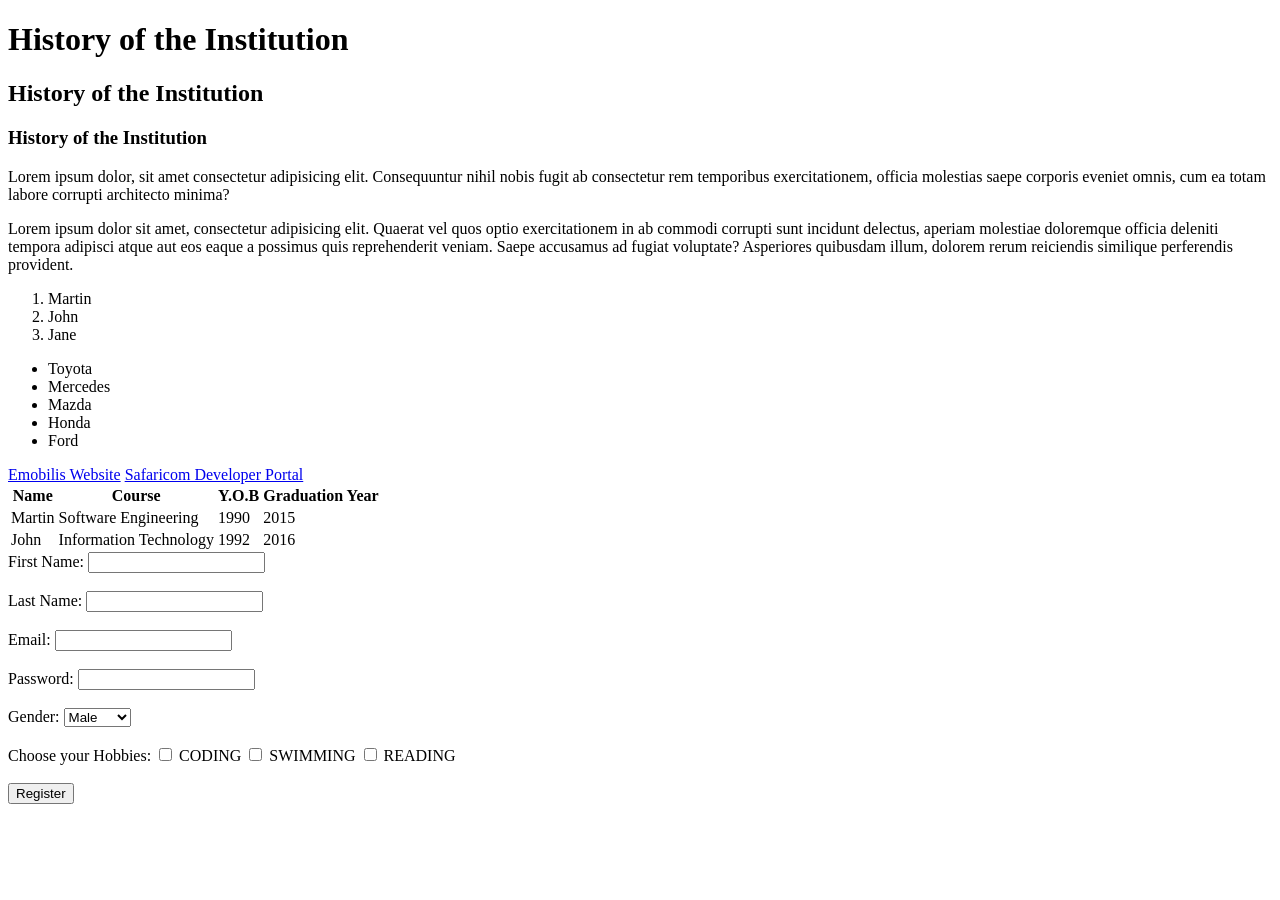
<file: index.html>
<!DOCTYPE html>
<html lang="en">
<head>
    <meta charset="UTF-8">
    <meta name="viewport" content="width=device-width, initial-scale=1.0">
    <title>Home - My School Website</title>
</head>
<body>
    <h1>History of the Institution</h1>
    <h2>History of the Institution</h2>
    <h3>History of the Institution</h3>
    <p>Lorem ipsum dolor, sit amet consectetur adipisicing elit. Consequuntur nihil nobis fugit ab consectetur rem temporibus exercitationem, officia molestias saepe corporis eveniet omnis, cum ea totam labore corrupti architecto minima?</p>
    <p>Lorem ipsum dolor sit amet, consectetur adipisicing elit. Quaerat vel quos optio exercitationem in ab commodi corrupti sunt incidunt delectus, aperiam molestiae doloremque officia deleniti tempora adipisci atque aut eos eaque a possimus quis reprehenderit veniam. Saepe accusamus ad fugiat voluptate? Asperiores quibusdam illum, dolorem rerum reiciendis similique perferendis provident.</p>
    <ol>
        <li>Martin</li>
        <li>John</li>
        <li>Jane</li>
    </ol>
    <ul>
        <li>Toyota</li>
        <li>Mercedes</li>
        <li>Mazda</li>
        <li>Honda</li>
        <li>Ford</li>
    </ul>
    <a href="https://emobilis.ac.ke/" target="_blank">Emobilis Website</a>
    <a href="https://developer.safaricom.co.ke/">Safaricom Developer Portal</a>
    <table>
        <thead>
            <tr>
                <th>Name</th>
                <th>Course</th>
                <th>Y.O.B</th>
                <th>Graduation Year</th>
        </thead>
        <tbody>
            <tr>
                <td>Martin</td>
                <td>Software Engineering</td>
                <td>1990</td>
                <td>2015</td>
            </tr>
            <tr>
                <td>John</td>
                <td>Information Technology</td>
                <td>1992</td>
                <td>2016</td>
            </tr>    
        </tbody>
    </table>
    <form action="">
        <label for="firstname">First Name:</label>
        <input type="text" id="firstname" name="firstname">
        <br><br>
        <label for="lastname">Last Name:</label>
        <input type="text" id="lastname" name="lastname">
        <br><br>
        <label for="email">Email:</label>
        <input type="email" id="email" name="email">
        <br><br>
        <label for="password">Password:</label>
        <input type="password" id="password" name="password">
        <br><br>
        <label for="gender">Gender:</label>
        <select name="gender"  id="gender">
            <option value="male">Male</option>
            <option value="female">Female</option>
            <option value="other">Other</option>
    </select>
    <br><br>
    <label for="">Choose your Hobbies:</label>
    <input type="checkbox" id="coding" name="hobby" value="coding">
    <label for="coding">CODING</label>

    <input type="checkbox" id="swimming" name="hobby" value="swimming">
    <label for="swimming">SWIMMING</label>

    <input type="checkbox" id="reading" name="hobby" value="reading">
    <label for="reading">READING</label>

    <br><br>


    <button type="submit">Register</button>





    </form>

    




</body>
</html>
</file>
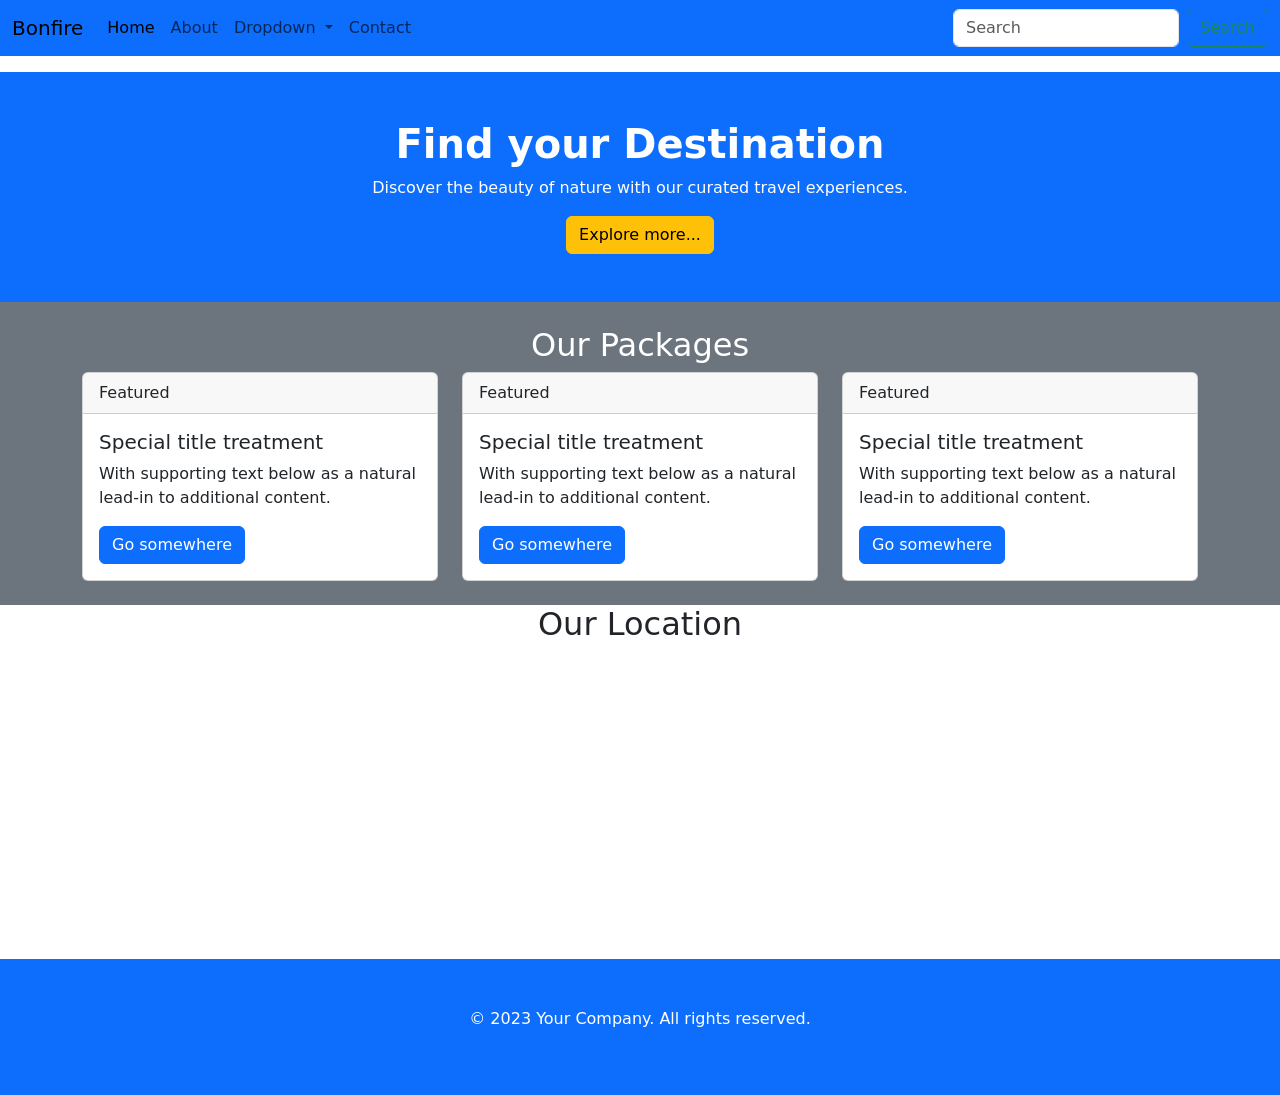
<file: bootstrap.html>
<!DOCTYPE html>
<html lang="en">
<head>
    <meta charset="UTF-8">
    <meta name="viewport" content="width=device-width, initial-scale=1.0">
    <title>Bonfire</title>
    <link rel="stylesheet" href="https://cdn.jsdelivr.net/npm/bootstrap@5.3.8/dist/css/bootstrap.min.css">
</head>
<body>
    <nav class="navbar navbar-expand-lg bg-primary">
  <div class="container-fluid">
    <a class="navbar-brand" href="#">Bonfire</a>
    <button class="navbar-toggler" type="button" data-bs-toggle="collapse" data-bs-target="#navbarSupportedContent" aria-controls="navbarSupportedContent" aria-expanded="false" aria-label="Toggle navigation">
      <span class="navbar-toggler-icon"></span>
    </button>
    <div class="collapse navbar-collapse" id="navbarSupportedContent">
      <ul class="navbar-nav me-auto mb-2 mb-lg-0">
        <li class="nav-item">
          <a class="nav-link active" aria-current="page" href="#">Home</a>
        </li>
        <li class="nav-item">
          <a class="nav-link" href="#">About</a>
        </li>
        <li class="nav-item dropdown">
          <a class="nav-link dropdown-toggle" href="#" role="button" data-bs-toggle="dropdown" aria-expanded="false">
            Dropdown
          </a>
          <ul class="dropdown-menu">
            <li><a class="dropdown-item" href="#">Destination</a></li>
            <li><a class="dropdown-item" href="#">Another action</a></li>
            <li><hr class="dropdown-divider"></li>
            <li><a class="dropdown-item" href="#">Something else here</a></li>
          </ul>
        </li>
        <li class="nav-item">
          <a class="nav-link" href="contact.html">Contact</a>
        </li>
      </ul>
      <form class="d-flex" role="search">
        <input class="form-control me-2" type="search" placeholder="Search" aria-label="Search"/>
        <button class="btn btn-outline-success" type="submit">Search</button>
      </form>
    </div>
  </div>
</nav>
<!-- hero section -->
 <section class="bg-primary text-center mt-3 text-white py-5">
    <div class="container">
      <h1 class="fw-bold">Find your Destination</h1>
        <p>Discover the beauty of nature with our curated travel experiences.</p>
        <a href="" class="btn btn-warning">Explore more...</a>
    </div>

</section>

<!-- Main section -->
 <section class="bg-secondary py-4">
    <div class="container">
        <h2 class="text-center text-white margin-bottom-4">Our Packages</h2>
        <div class="row">
            <div class="col-md-4 sm-4"><div class="card">
  <div class="card-header">
    Featured
  </div>
  <div class="card-body">
    <h5 class="card-title">Special title treatment</h5>
    <p class="card-text">With supporting text below as a natural lead-in to additional content.</p>
    <a href="#" class="btn btn-primary">Go somewhere</a>
  </div>
</div></div>
            <div class="col-md-4 sm-4"><div class="card">
  <div class="card-header">
    Featured
  </div>
  <div class="card-body">
    <h5 class="card-title">Special title treatment</h5>
    <p class="card-text">With supporting text below as a natural lead-in to additional content.</p>
    <a href="#" class="btn btn-primary">Go somewhere</a>
  </div>
</div></div>
            <div class="col-md-4 sm-4"><div class="card">
  <div class="card-header">
    Featured
  </div>
  <div class="card-body">
    <h5 class="card-title">Special title treatment</h5>
    <p class="card-text">With supporting text below as a natural lead-in to additional content.</p>
    <a href="#" class="btn btn-primary">Go somewhere</a>
  </div>
</div></div>
        </div>
    </div>
 </section>

 <!-- Google map -->
  <section class ="container text-center">
    <div>
        <h2>Our Location</h2>
        <iframe src="https://www.google.com/maps/embed?pb=!1m18!1m12!1m3!1d3988.8462962765316!2d36.8007156!3d-1.2647608!2m3!1f0!2f0!3f0!3m2!1i1024!2i768!4f13.1!3m3!1m2!1s0x182f1741d28f6777%3A0xc89ebb559b0da912!2seMobilis%20Technology%20Training%20Institute!5e0!3m2!1sen!2ske!4v1792060316909!5m2!1sen!2ske" width="100%" height="300" style="border:0;" allowfullscreen="" loading="lazy" referrerpolicy="strict-origin-when-cross-origin"></iframe>

    </div>
  </section>
<!-- footer -->
 <footer class="bg-primary text-white text-center py-5">
    <p>&copy; 2023 Your Company. All rights reserved.</p>
  </footer>



    <script src="https://cdn.jsdelivr.net/npm/bootstrap@5.3.8/dist/js/bootstrap.bundle.min.js"></script>
</body>
</html>
</file>
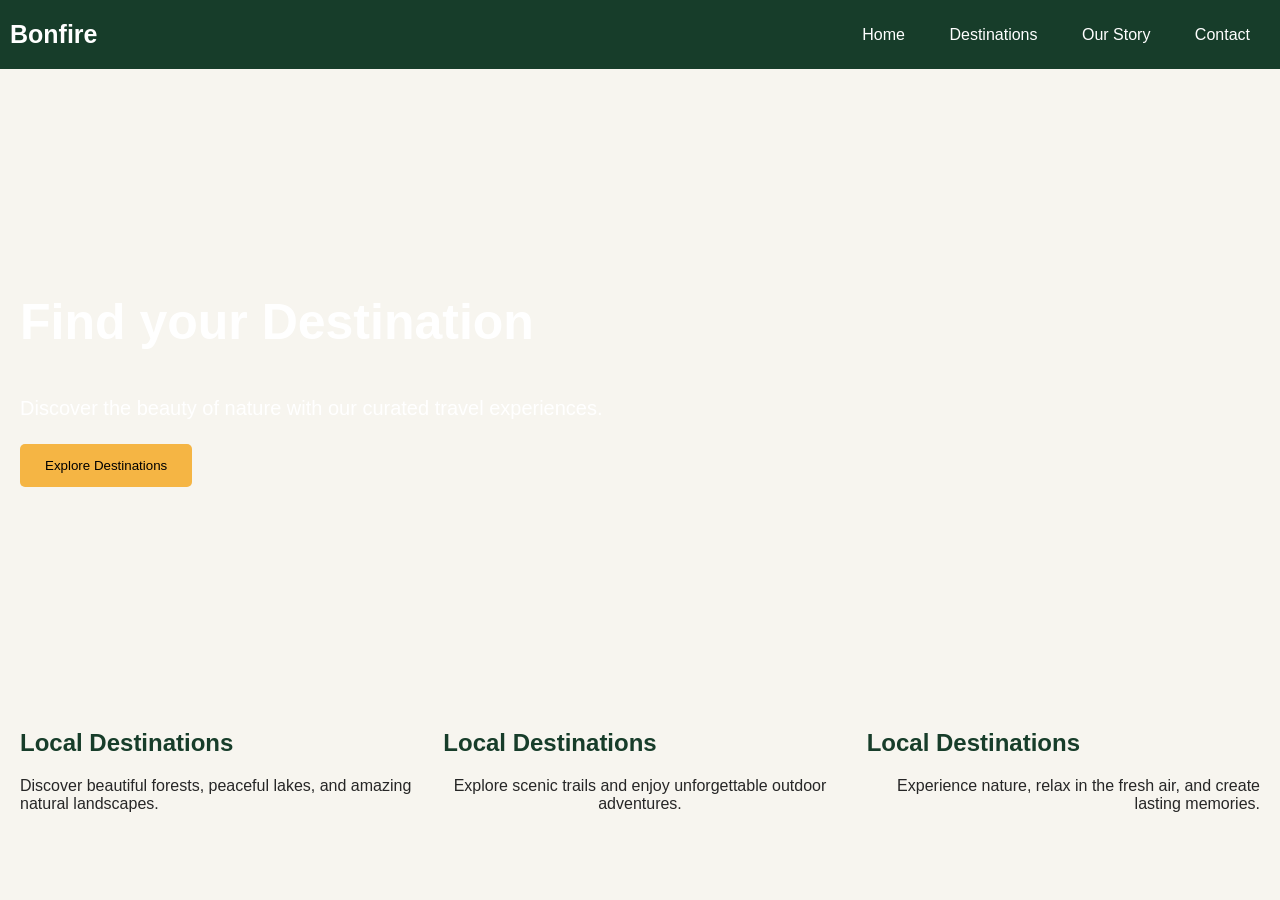
<file: home.html>
<!DOCTYPE html>
<html lang="en">
<head>
    <meta charset="UTF-8">
    <meta name="viewport" content="width=device-width, initial-scale=1.0">
    <title>Bonfire | Explore Nature</title>
    <link rel="stylesheet" href="assets/styles.css">
</head>
<body>
    <!-- Navigation section -->
    <nav>
        <div class="logo">Bonfire</div>
        <div>
            <a href="home.html">Home</a>
            <a href="destinations.html">Destinations</a>
            <a href="ourstory.html">Our Story</a>
            <a href="contact.html">Contact</a>
        </div>
    </nav>
    <!-- hero section -->
     <section class="hero">
        <div>
            <h1>Find your Destination</h1>
            <p>Discover the beauty of nature with our curated travel experiences.</p>
            <button>Explore Destinations</button>
        </div>
     </section>   

<!-- Local Destinations section -->
<section class="columns">
    <div class="column">
        <h2>Local Destinations</h2>
        <p>
            Discover beautiful forests, peaceful lakes,
            and amazing natural landscapes.
        </p>
    </div>

    <div class="column">
        <h2>Local Destinations</h2>
        <p>
            Explore scenic trails and enjoy unforgettable
            outdoor adventures.
        </p>
    </div>

    <div class="column">
        <h2>Local Destinations</h2>
        <p>
            Experience nature, relax in the fresh air,
            and create lasting memories.
        </p>
    </div>
</section>

</body>
</html>
</file>
<file: assets/styles.css>
body{ 
    margin: 0;
    font-family: Arial, sans-serif;
    background-color: #f7f5ef;
    color:#262626;
} 
nav{
    display: flex;
    justify-content: space-between;
    align-items: center;
    background-color: #173d2a;
    padding: 20px 10px;
}
.logo{
    color:white;
    font-size: 25px;
    font-weight: bold;
}
nav a{
    color:white;
    text-decoration: none;
    margin: 20px;
}
.hero{
    min-height: 480px;
    background-image: url("https://images.unsplash.com/photo-1539635278303-d4002c07eae3?q=80&w=1170&auto=format&fit=crop&ixlib=rb-4.1.0&ixid=NHwxMjA3fDA%3D");
    background-size: cover;
    background-position: center;
    display: flex;
    align-items: center;
    padding: 60px 20px;
    color: white;
}
.hero h1{
    font-size: 50px;
}
.hero p{
    font-size: 20px;
    line-height: 1.6;
}
.hero button{
    background-color: #f5b544;
    color: black;
    border: none;
    padding: 14px 25px;
    border-radius: 5px;
    cursor: pointer;
}

/* Local Destinations section */
.columns {
    display: flex;
    gap: 30px;
    padding: 40px 20px;
}

.column {
    flex: 1;
}

/* Left-aligned paragraph */
.column:nth-child(1) p {
    text-align: left;
}

/* Centre-aligned paragraph */
.column:nth-child(2) p {
    text-align: center;
}

/* Right-aligned paragraph */
.column:nth-child(3) p {
    text-align: right;
}

/* Column headings */
.column h2 {
    color: #173d2a;
}
/* Contact Styles 
.hero-contact {
    background-color: #173d2a;
    padding:45px 20px;
    text-align: center;
    color: white;
}
.hero-contact h1 {
    font-size: 36px;
}
.hero-contact p {
    font-size: 16px;

}
.container {
    display: flex;
    gap: 40px;
    padding: 50px 20px;
}
.left,.right{

    background-color: #173d2a;
    padding: 20px;
    flex: 1;


}
.left img{
    width: 100%;
    height: 500px;
    border-radius: 10px;
}
label{
    display: block;
    margin-top: 20px;
    margin-bottom: 7px;
    font-weight: bold;
}
.right{
    width: 100%;
    max-width: 500px;
    height: 40px;
    box-sizing: border-box;
    display: block;
    margin-bottom: 12px;
    border: 1px solid #ccc;
    border-radius: 4px;
    
}

/* Contact Styles */

.hero-contact {
    background-color: #173d2a;
    padding: 45px 20px;
    text-align: center;
    color: white;
}

.hero-contact h1 {
    font-size: 36px;
    margin-bottom: 10px;
}

.hero-contact p {
    font-size: 16px;
}

/* Main contact layout */
.container {
    display: flex;
    gap: 30px;
    max-width: 1100px;
    margin: 40px auto;
    padding: 0 20px;
    align-items: stretch;
}

/* Left and right cards */
.left,
.right {
    background-color: white;
    color: #333;
    padding: 25px;
    flex: 1;
    min-width: 0;
    border-radius: 10px;
    box-shadow: 0 4px 15px rgba(0, 0, 0, 0.08);
    box-sizing: border-box;
}

/* Left image */
.left img {
    display: block;
    width: 100%;
    height: 300px;
    object-fit: cover;
    border-radius: 10px;
}

/* Card headings */
.left h2,
.right h2 {
    color: #173d2a;
    margin-top: 20px;
}

/* Contact information */
.left p,
.right p {
    line-height: 1.8;
    color: #555;
}

/* Form labels */
.right label {
    display: block;
    margin-top: 18px;
    margin-bottom: 7px;
    font-weight: bold;
    color: #173d2a;
}

/* Input fields and textarea */
.right input,
.right textarea {
    display: block;
    width: 100%;
    padding: 12px;
    box-sizing: border-box;
    margin-bottom: 15px;
    border: 1px solid #ccc;
    border-radius: 5px;
    font-family: Arial, sans-serif;
    font-size: 15px;
}

.right input:focus,
.right textarea:focus {
    outline: none;
    border-color: #34784a;
    box-shadow: 0 0 0 2px rgba(52, 120, 74, 0.15);
}

.right textarea {
    min-height: 120px;
    resize: vertical;
}

/* Submit button */
.right button {
    width: 100%;
    background-color: #173d2a;
    color: white;
    padding: 13px 20px;
    border: none;
    border-radius: 5px;
    font-size: 16px;
    cursor: pointer;
    transition: background-color 0.3s;
}

.right button:hover {
    background-color: #285c3b;
}

/* Responsive design */
@media (max-width: 768px) {
    .container {
        flex-direction: column;
        margin: 25px auto;
        gap: 20px;
    }

    .left,
    .right {
        width: 100%;
    }

    .left img {
        height: 250px;
    }

    .hero-contact h1 {
        font-size: 30px;
    }
}
</file>
